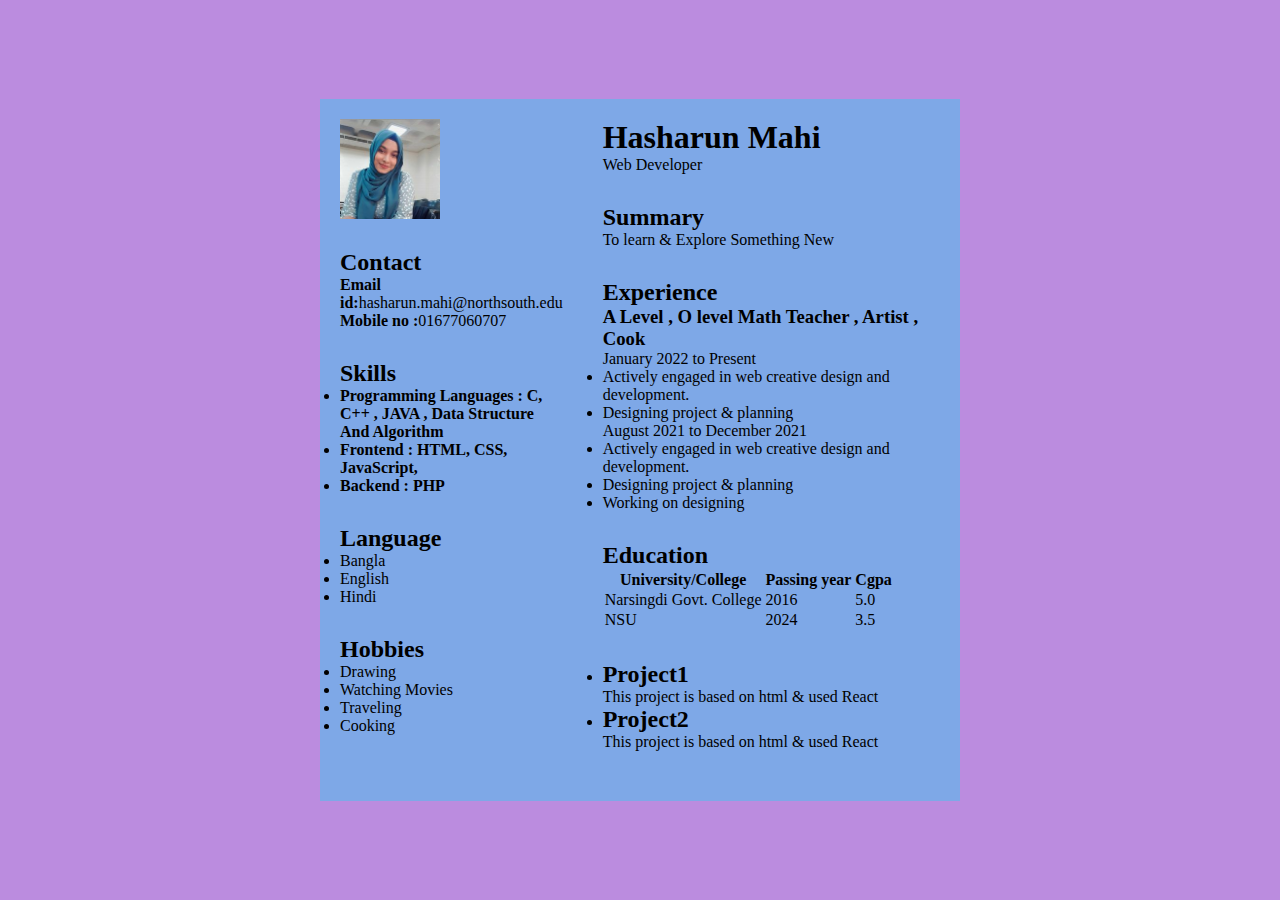
<file: Index.html>
<html lang="en">

<head>
	<meta charset="UTF-8">
	<meta http-equiv="X-UA-Compatible" content="IE=edge">
	<meta name="viewport"
		content="width=device-width, initial-scale=1.0">
	<link rel="stylesheet" href="Style.css">
    <link rel="stylesheet" href="https://cdnjs.cloudflare.com/ajax/libs/font-awesome/4.7.0/css/font-awesome.min.css">

</head>

<body>
	<div class="full">
		<div class="left">
			<div class="image">
				<img src = "MAHI.jpg"
					alt="gfg-logo"
					style="width:100px;height:100px;">
			</div>
			<div class="Contact">
				<h2>Contact</h2>
				<p><b>Email id:</b>hasharun.mahi@northsouth.edu</p>
				<p><b>Mobile no :</b>01677060707</p>
			</div>
			<div class="Skills">
				<h2>Skills</h2>
				<ul>
					<li><b>Programming Languages :
					C, C++ , JAVA , Data Structure And Algorithm</b></li>
					<li><b>Frontend : HTML, CSS,
					JavaScript, </b></li>
					<li><b>Backend : PHP</b></li>
				</ul>
			</div>
			<div class="Language">
				<h2>Language</h2>
				<ul>
                    <li>Bangla</li>
					<li>English</li>
					<li>Hindi</li>
				</ul>
			</div>
			<div class="Hobbies">
				<h2>Hobbies</h2>
				<ul>
					<li>Drawing</li>
					<li>Watching Movies</li>
                    <li>Traveling</li>
                    <li>Cooking</li>
				</ul>
			</div>
		</div>
		<div class="right">
			<div class="name">
				<h1>Hasharun Mahi</h1>
			</div>
			<div class="title">
				<p>Web Developer</p>
			</div>
			<div class="Summary">
				<h2>Summary</h2>
				<p> To learn & Explore Something New 
				</p>
			</div>
			<div class="Experience">
				<h2>Experience</h2>
				<h3>A Level , O level Math Teacher , Artist , Cook </h3>
				<p>January 2022 to Present</p>
				<ul>
					<li>Actively engaged in web creative
					design and development.</li>
					<li>Designing project & planning</li>
				</ul>
				
				<p>August 2021 to December 2021</p>
				<ul>
					<li>Actively engaged in web creative
					design and development.</li>
					<li>Designing project & planning</li>
					<li>Working on designing</li>
				</ul>
			</div>
			<div class="Education">
				<h2>Education</h2>
				<table>
					<tr>
						<th>University/College </th>
                        <td> </td>
                        <th>Passing year </th>
                        <td> </td>
                    
                        <th>Cgpa</th>
					</tr>
					<tr>
						<td>Narsingdi Govt. College</td>
                        <td> </td>
                        
						<td>2016</td>
                        <td> </td>
						<td>5.0</td>
					</tr>
					<tr>
						<td>NSU</td>
                        <td> </td>
						<td>2024</td>
                        <td> </td>
                        
						<td>3.5</td>
					</tr>
				</table>
			</div>
			<div class="project">
				<ul>
					<li>
						<h2>Project1</h2>
						<p>This project is based on html
						& used React</p>
					</li>
					<li>
						<h2>Project2</h2>
						<p>This project is based on html
						& used React</p>
					</li>
				</ul>
			</div>
		</div>
	</div>
</body>

</html>
</file>
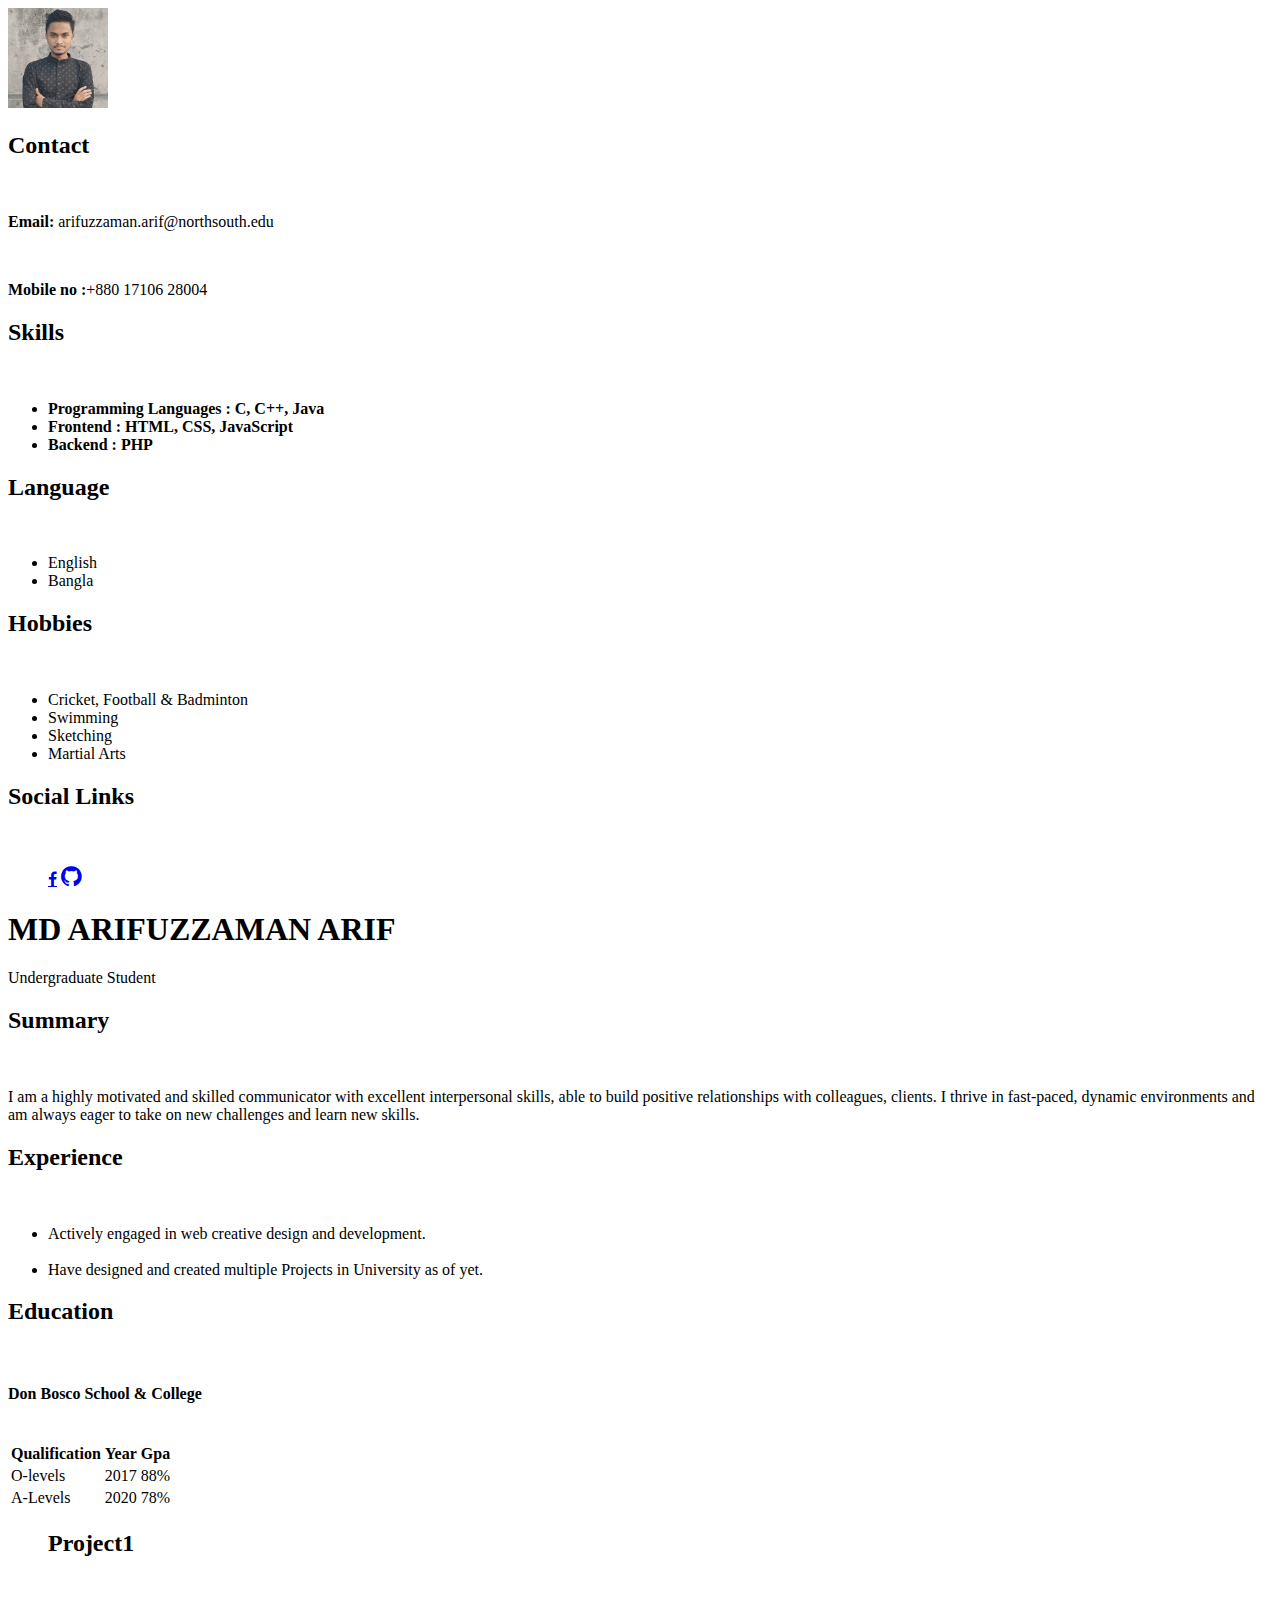
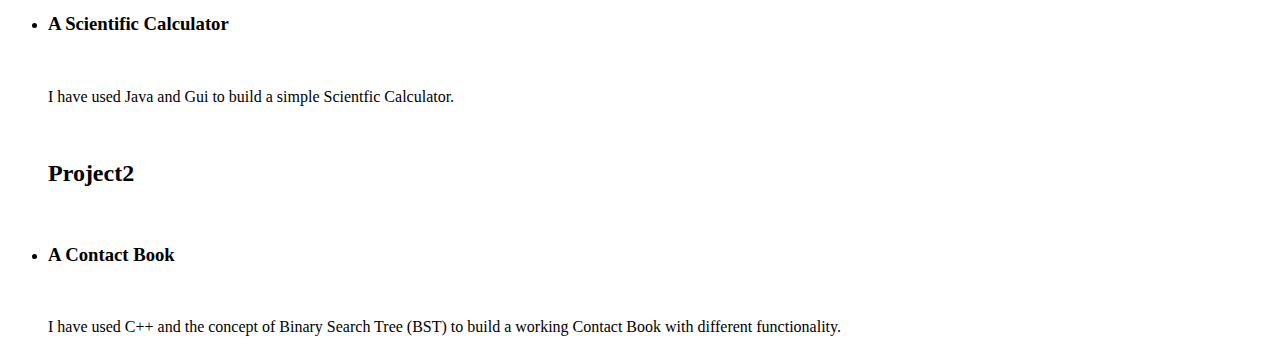
<file: index.html>
<!DOCTYPE html>

<html lang="en">

<head>
	<meta charset="UTF-8">
	<meta http-equiv="X-UA-Compatible" content="IE=edge">
	<meta name="viewport"
		content="width=device-width, initial-scale=1.0">
	<link rel="stylesheet" href="style.css">
    <link rel="stylesheet" href="https://cdnjs.cloudflare.com/ajax/libs/font-awesome/4.7.0/css/font-awesome.min.css">
</head>



<body>
	<div class="full">
		<div class="left">
			<div class="image">
				<img src="Profile.jpg"
					alt="gfg-logo"
					style="width:100px;height:100px;">
			
            
                </div>
			<div class="Contact">
				<h2>Contact</h2>
                <br>
		<p><b>Email:</b> arifuzzaman.arif@northsouth.edu</p>
				<br><p><b>Mobile no :</b>+880 17106 28004</p>
			</div>
			<div class="Skills">
				<h2>Skills</h2><br>
				<ul>
					<li><b>Programming Languages :
					C, C++, Java</b></li>
					<li><b>Frontend : HTML, CSS,
					JavaScript</b></li>
					<li><b>Backend : PHP</b></li>
				</ul>
			</div>
			<div class="Language">
				<h2>Language</h2><br>
				<ul>
					<li>English</li>
					<li>Bangla</li>
				</ul>
			</div>
			<div class="Hobbies">
				<h2>Hobbies</h2><br>
				<ul>
					<li>Cricket, Football & Badminton</li>
					<li>Swimming</li>
                    <li>Sketching</li>
                    <li>Martial Arts</li>
				</ul>
			</div>

            <div class="Social">
				<h2>Social Links</h2><br>
				<ul>
					<a href="https://www.facebook.com/arifuzzaman.arif.DREAMER" class="fa fa-facebook"></a>
                    
                    <a href=https://github.com/MD-Arifuzzaman-ARIF/E-Commerce-Website.git>
                    <i class="fa fa-github" style="font-size:24px"></i>
                </a>
				</ul>
			</div>
		</div>
		<div class="right">
			<div class="name">
				<h1>MD ARIFUZZAMAN ARIF</h1>
			</div>
			<div class="title">
				<p>Undergraduate Student</p>
			</div>
			<div class="Summary">
				<h2>Summary</h2>
				<br>
                <p>I am a highly motivated and skilled communicator with excellent interpersonal skills, able to build positive relationships with colleagues, clients. I thrive in fast-paced, dynamic environments and am always eager to take on new challenges and learn new skills. 
				</p>
			</div>
			<div class="Experience">
				<h2>Experience</h2>
				
			    <br>
				<ul>
					
                    <li>Actively engaged in web creative
					design and development.</li>
					<br>
                    <li>Have designed and created multiple Projects in University as of yet.</li>
				</ul>
				
              
				</ul>
			</div>
			<div class="Education">
				<h2>Education</h2>
				
		                <br>
                        <h4>Don Bosco School & College</h4>
						
                       <br>
                <table>
                        
					<tr>
                        <th>Qualification</th>
                        <th>Year</th>
                        <th>Gpa</th>
                    </tr>
                     <tr>
                        <td>O-levels</td>
						<td>2017</td>
						<td>88%</td>
					</tr>
					<tr>
						<td>A-Levels</td>
						<td>2020</td>
						<td>78%</td>
					</tr>
				</table>
			</div>
			<div class="project">
				<ul>
					
						<h2>Project1</h2>
                        <br>
                        <li><h3>A Scientific Calculator</h3></li>
						<br>
                        <p>I have used Java and Gui to build a simple Scientfic Calculator.</p>
					
					<br>
                    
						
                        <h2>Project2</h2>
						<br>
                        <li><h3>A Contact Book</h3></li>
                        <br>
                        <p>I have used C++ and the concept of Binary Search Tree (BST) to build a working Contact Book with different functionality. </p>
					
				</ul>
			</div>
		</div>
	</div>
</body>

</html>
</file>
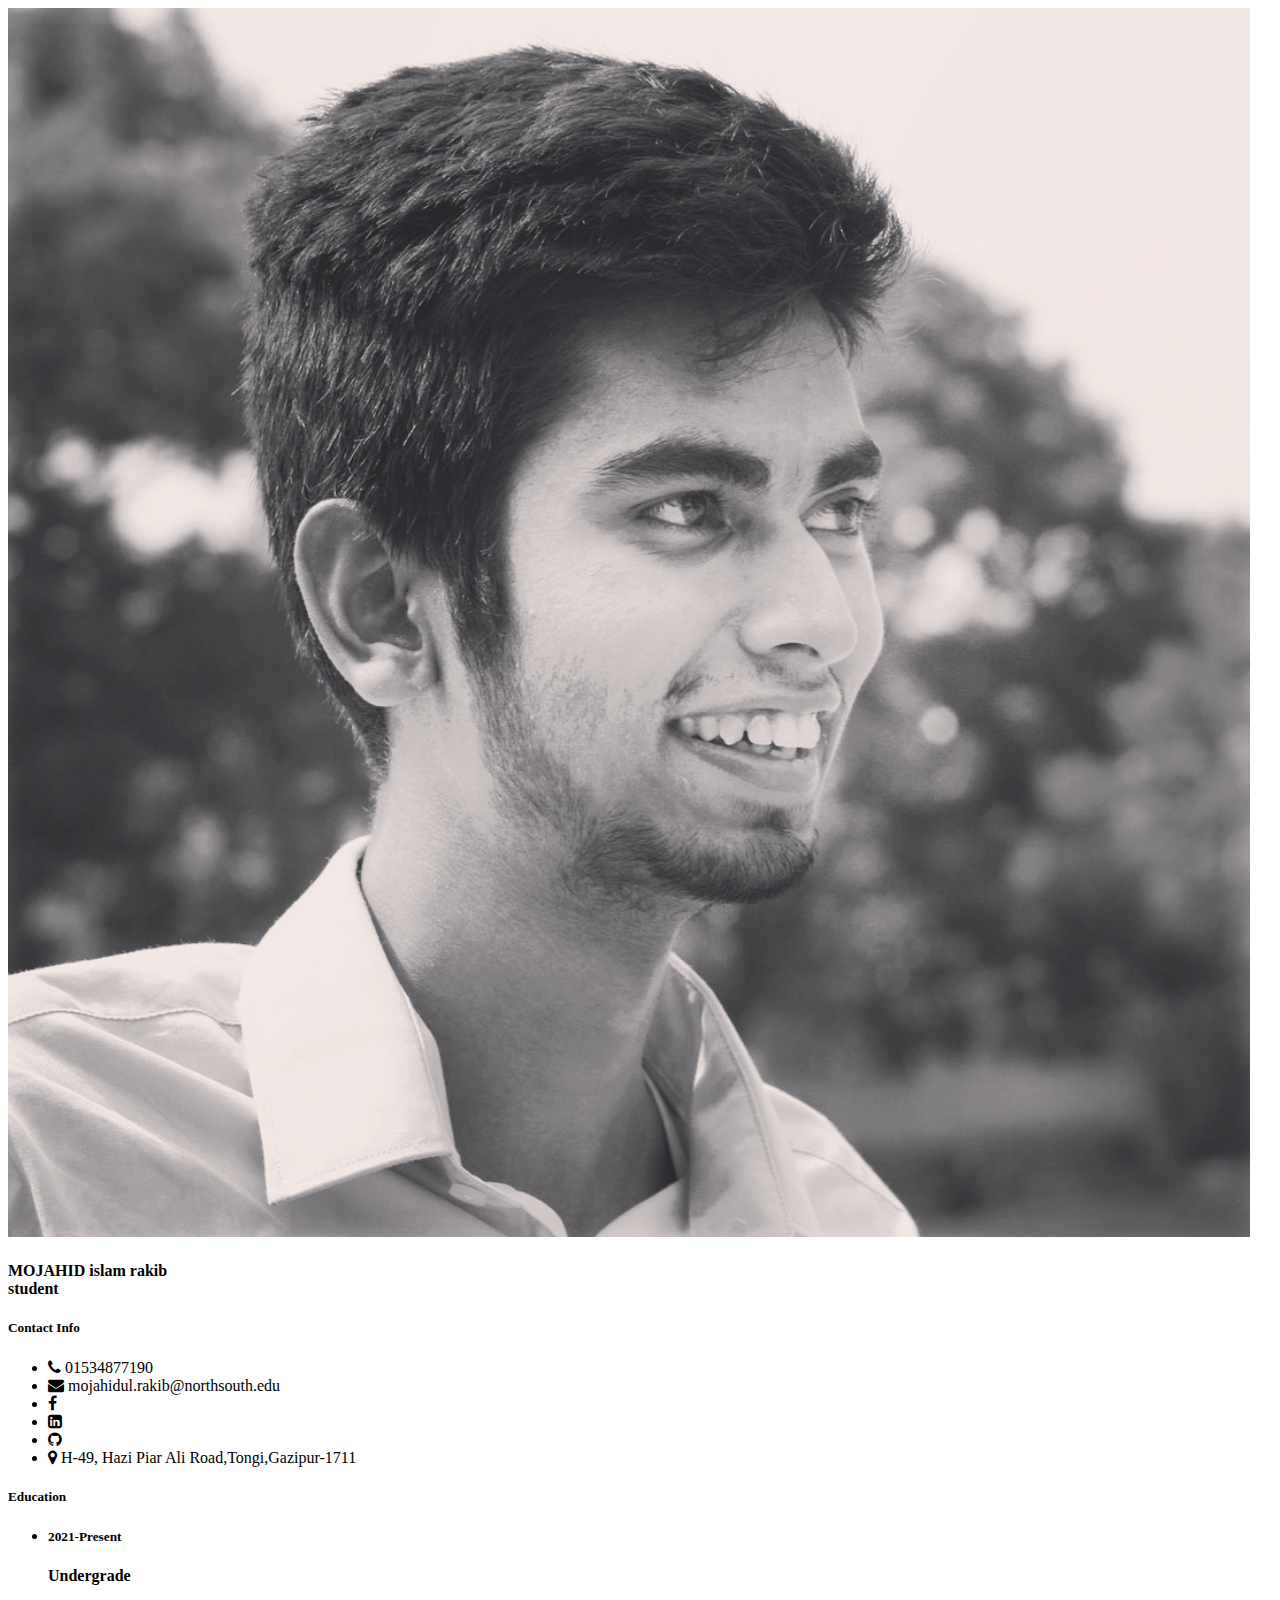
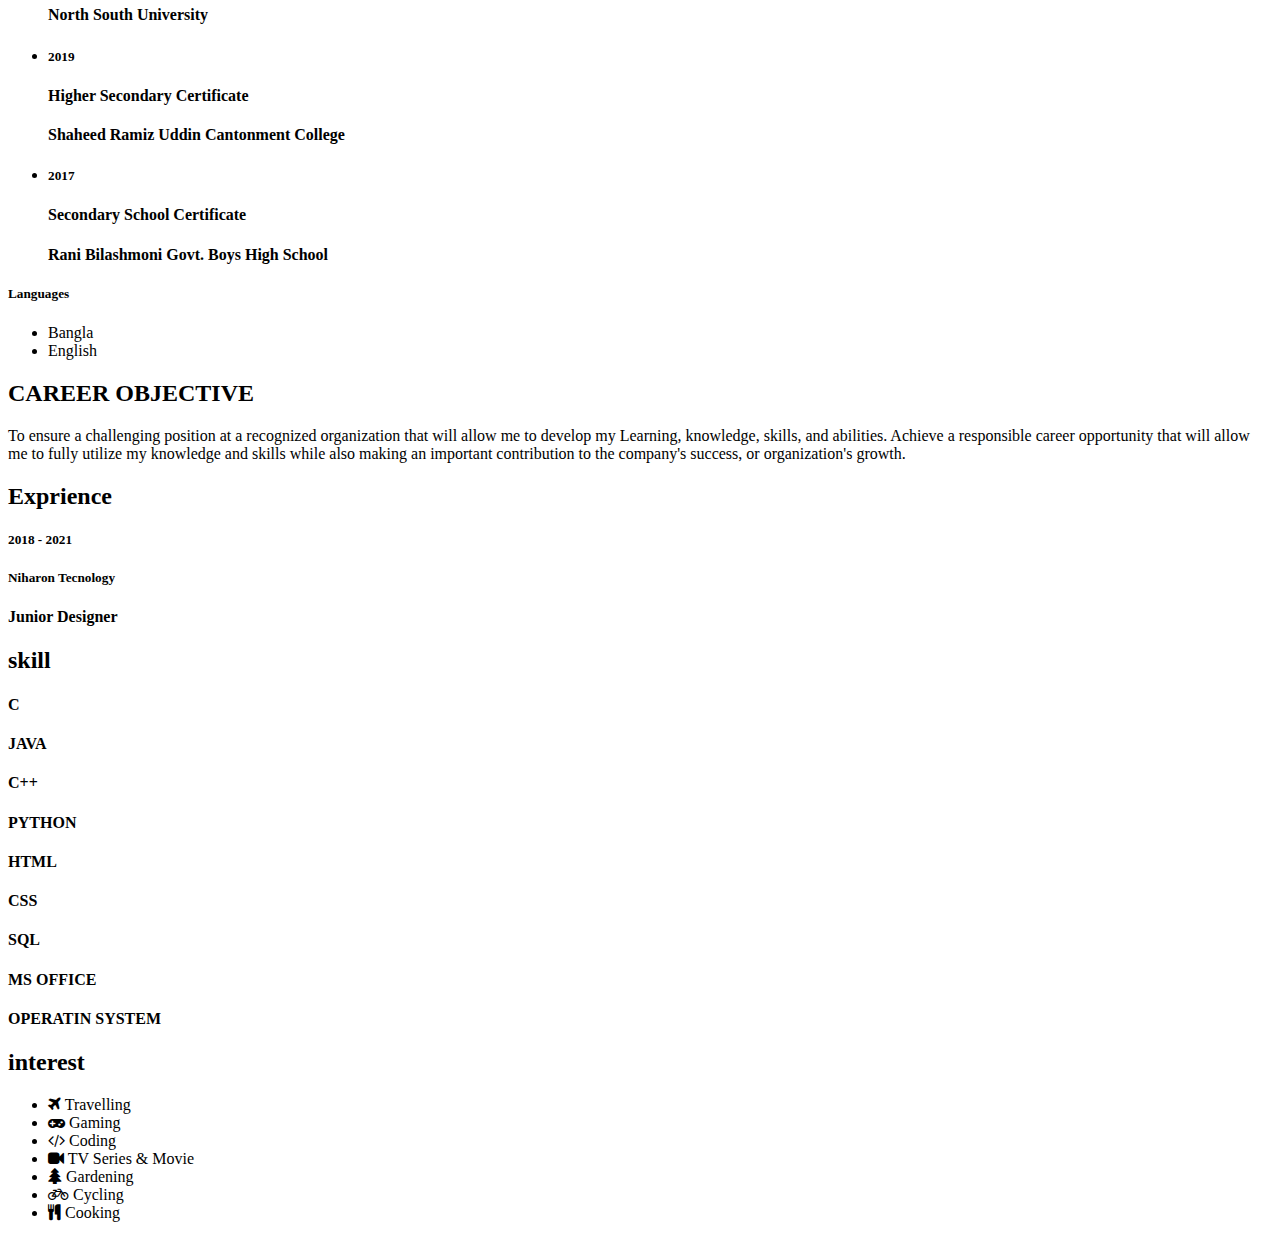
<file: CV.html>
<!DOCTYPE html>
<html lang="en">
<head>
  
    <meta name="viewport" content="width=device-width, initial-scale=1.0">

    <title>Curriculum Vitae CV</title>
    <link rel="stylesheet" href="https://cdnjs.cloudflare.com/ajax/libs/font-awesome/4.7.0/css/font-awesome.css" integrity="sha512-5A8nwdMOWrSz20fDsjczgUidUBR8liPYU+WymTZP1lmY9G6Oc7HlZv156XqnsgNUzTyMefFTcsFH/tnJE/+xBg==" crossorigin="anonymous" referrerpolicy="no-referrer" />
    <link rel="stylesheet" type="text/css" href="style.css">
</head>
<body>
    <div class="container">
        <div class="left_side"> 
        <div class="profileText ">
            <div class="imgbx">
                <img src="IMG_0557.jpeg" alt="">
            </div>
            <h4>MOJAHID islam rakib<br><span>student</span></h4>
            <u style="background-color: rgb(75, 142, 200);"></u>
        </div>
        <div class="contactinfo">
            <h5 class="title"> Contact Info</h5>
            <ul>
                <li>
                <span class="icon"><i class="fa fa-phone" aria-hidden="true"></i></span>
                <span class="text">01534877190</span>
            </li>
            <li>
                <span class="icon"><i class="fa fa-envelope" aria-hidden="true"></i></span>
                <span class="text">mojahidul.rakib@northsouth.edu</span>
            </li>  <li>
                <span class="icon"><i class="fa fa-facebook" aria-hidden="true"></i></span>
                <span class="text"><a href="https://www.facebook.com/mojahidulislam.rakib0/" style="color: #fff;">Mojahidul Islam Rakib</a></span>
            </li>  <li>
                <span class="icon"><i class="fa fa-linkedin-square" aria-hidden="true"></i></span>
                <span class="text"><a href="https://www.linkedin.com/in/mojahidul-islam-rakib-a13983141/" style="color: #fff;">Mojahidul Islam Rakib</a></span>
            </li>  <li>
                <span class="icon"><i class="fa fa-github" aria-hidden="true"></i></span>
                <span class="text"><a href="https://github.com/MiRakib10/MY-CV-USING-HTML-CSS/tree/main" style="color: #fff;">MiRakib10</a></span>
            </li>
            <li>
                <span class="icon"><i class="fa fa-map-marker" aria-hidden="true"></i></span>
                <span class="text">H-49, Hazi Piar Ali Road,Tongi,Gazipur-1711</span>
            </li>
            </ul>

        </div>
        <div class="contactinfo education">
            <h5 class="title"> Education</h5>
            <ul>
                <li><h5>2021-Present</h5>
                    <h4>Undergrade</h4>
                    <h4>North South University</h4>
            </li>
            <li><h5>2019</h5>
                <h4>Higher Secondary Certificate</h4>
                <h4>Shaheed Ramiz Uddin Cantonment College</h4>
        </li>
        <li><h5>2017</h5>
            <h4>Secondary School Certificate</h4>
            <h4>Rani Bilashmoni Govt. Boys High School</h4>
    </li>
            </ul>

        </div>
        <div class="contactinfo language">
            <h5 class="title"> Languages</h5>
           <ul>
            <li>
            <span class="text">Bangla</span>
            <span class="percent"><div style="width: 100%;"></div> </span>
            
           </li>
           <li>
            <span class="text">English</span>
            <span class="percent"><div style="width: 80%;"></div></span>
           </li>
        </ul>
    </div>
    </div>


    
       
        <div class="right_side">
            <div class="about">
                <h2 class="title2">CAREER OBJECTIVE</h2>
                <p>
                    To ensure a challenging position at a recognized organization that will allow me to develop my Learning, knowledge, skills, and abilities. Achieve a responsible career opportunity that will allow me to fully utilize my knowledge and skills while also making an important contribution to the company's success, or organization's growth.
                </p>

            </div>
            <div class="about">
                <h2 class="title2">Exprience</h2>
                <div class="box">
                    <div class="year_company">
                        <h5>2018 - 2021</h5>
                        <h5> Niharon Tecnology  </h5>
                    </div>
                    <div class="text">
                        <h4 align>         Junior Designer    </h4>
                        
                    </div>
                </div>
            </div>

            <div class="about skills">
                <h2 class="title2">skill</h2>
                <div class="box">
                    <h4>C</h4>
                    <div class="percent">
                        <div style="width: 80;"></div>
                    </div>
                </div>
                <div class="box">
                    <h4>JAVA</h4>
                    <div class="percent"> <div style="width: 80;"></div>
                </div>
                </div>
                <div class="box">
                    <h4>C++</h4>
                    <div class="percent"> <div style="width: 70;"></div>
                </div>
                </div>
                <div class="box">
                    <h4>PYTHON</h4>
                    <div class="percent"> <div style="width: 100;"></div>
                </div>
                </div>
                <div class="box">
                    <h4>HTML</h4>
                    <div class="percent"> <div style="width: 80;"></div>
                </div>
                </div>
                <div class="box">
                    <h4>CSS</h4>
                    <div class="percent"> <div style="width: 90;"></div>
                </div>
                </div>
                <div class="box">
                    <h4>SQL</h4>
                    <div class="percent"> <div style="width: 50;"></div>
                </div>
                </div>
                <div class="box">
                    <h4>MS OFFICE</h4>
                    <div class="percent"> <div style="width: 60;"></div>
                </div>
                </div>
                <div class="box">
                    <h4>OPERATIN SYSTEM</h4>
                    <div class="percent"> <div style="width: 70;"></div>
                </div>
                </div>
            </div>
            <div class="about interest">
                <h2 class="title2">interest</h2>
                <ul>
                    <li><i class="fa fa-plane" aria-hidden="true"></i> Travelling</li>  
                    <li><i class="fa fa-gamepad" aria-hidden="true"></i> Gaming</li>  
                    <li><i class="fa fa-code" aria-hidden="true"></i> Coding</li>  
                    <li><i class="fa fa-video-camera" aria-hidden="true"></i> TV Series & Movie</li>  
                    <li><i class="fa fa-tree" aria-hidden="true"></i> Gardening</li>  
                    <li><i class="fa fa-bicycle" aria-hidden="true"></i> Cycling</li>   
                    <li><i class="fa fa-cutlery" aria-hidden="true"></i> Cooking</li>  
            </ul>
            </div>
        </div> 
    </div>
    
</body>
</html>
</file>
<file: Style.css>
/* Write CSS Here */
* {
	margin: 0;
	padding: 0;
	box-sizing: border-box;
}
body {
	background-color: rgba(131, 46, 196, 0.548);
	display: flex;
	justify-content: center;
	align-items: center;
}
.full {
	width: 50%;
	max-width: 1000px;
	min-height: 100px;
	background-color: rgb(245, 239, 231);
	margin: 0px;
	display: grid;
	grid-template-columns: 2fr 4fr;
}
.left {
	position: initial;
	background-color: rgb(126, 168, 231);
	padding: 20px;

}
.right {
	position: initial;
	background-color: rgb(126, 168, 231);
	padding: 20px;

}
.image, .Contact, .Skills, .Language, .Hobbies, .title,
.Summary, .Experience, .Education, .project {
	margin-bottom: 30px;
}
.h2 {
	background-color: rgb(4, 96, 150);
}
</file>
<file: style.css>
@import url("https://fonts.googleapis.com/css2?family=Baloo+Thambi+2&family=Raleway&family=Rubik&display=swap");
/*              Sass Template           */
/*  global classes  */
button, button:focus {
    outline: none !important;
    box-shadow: none !important;
}

/* typography classes */
.font-baloo {
    font-family: "Baloo Thambi 2", cursive;
}

.font-rale {
    font-family: "Raleway", cursive;
}

.font-rubik {
    font-family: "Rubik", cursive;
}

.font-size-12 {
    font-size: 12px;
}

.font-size-14 {
    font-size: 14px;
}

.font-size-16 {
    font-size: 16px;
}

.font-size-20 {
    font-size: 20px;
}

/* Color Template  */
.color-primary {
    color: #003859;
}

.color-primary-bg {
    background: #003859;
}

.color-second {
    color: #00A5C4;
}

.color-second-bg {
    background: #00A5C4;
}

.color-yellow {
    color: #FFD289;
}

.color-yellow-bg {
    background: #FFD289;
}

/*  top sale template   */
#top-sale .owl-carousel .item .product a {
    overflow: hidden;
}
#top-sale .owl-carousel .item .product img {
    transition: transform 0.5s ease;
}
#top-sale .owl-carousel .item .product img:hover {
    transform: scale(1.1);
}
#top-sale .owl-carousel .owl-nav button {
    position: absolute;
    top: 30%;
    outline: none;
}
#top-sale .owl-carousel .owl-nav button.owl-prev {
    left: 0;
}
#top-sale .owl-carousel .owl-nav button.owl-prev span,
#top-sale .owl-carousel .owl-nav button.owl-next span {
    font-size: 35px;
    color: #003859;
    padding: 0 1rem;
}
#top-sale .owl-carousel .owl-nav button.owl-prev span {
    margin-left: -4rem;
}
#top-sale .owl-carousel .owl-nav button.owl-next {
    right: 0;
}
#top-sale .owl-carousel .owl-nav button.owl-next span {
    margin-right: -4rem;
}

/*   Special Price Section Template */
#special-price .grid .grid-item {
    margin-right: 1.2rem;
    margin-top: 1rem;
}

/*# sourceMappingURL=style.css.map */
</file>
